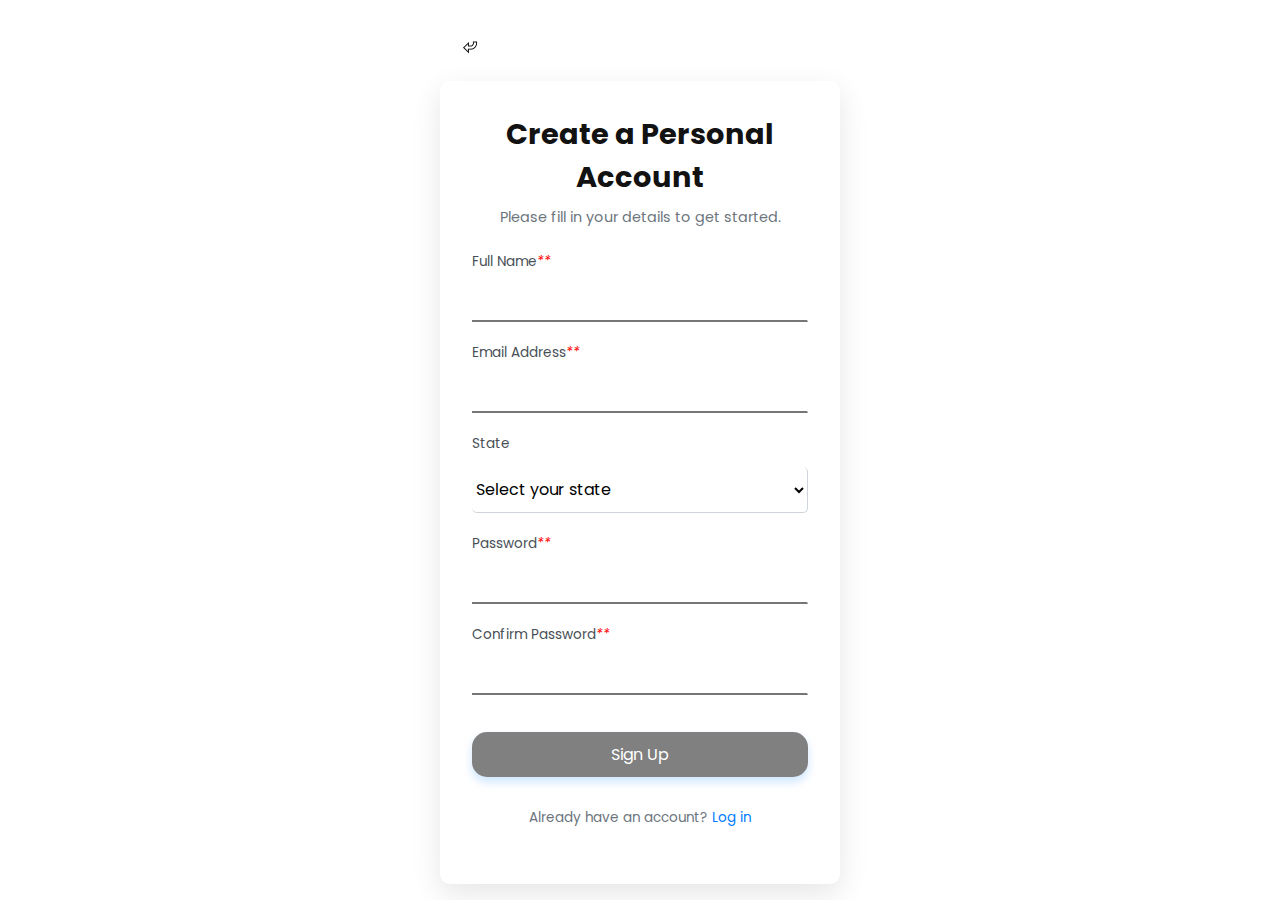
<file: indi.html>
<!DOCTYPE html>
<html lang="en">
<head>
  <meta charset="UTF-8">
  <meta name="viewport" content="width=device-width, initial-scale=1.0">
  <title>Individual Sign-Up</title>
  <link rel="stylesheet" href="https://cdnjs.cloudflare.com/ajax/libs/font-awesome/4.7.0/css/font-awesome.min.css">
  <link href="https://fonts.googleapis.com/css2?family=Poppins:wght@300;400;600&display=swap" rel="stylesheet">
  <link rel="stylesheet" href="indi.css">
</head>
<body>
  <style>

input {
  width: 100%;
  padding: 10px 0;
  margin: 5px 0;
  border-top: 0;
  border-left: 0;
  border-right: 1px solid rgb(255, 255, 255);
  outline: none;
  background: transparent;
}

select {
  width: 100%;
  padding: 12px;
  font-size: 1rem;
  border: 1px solid #ced4da;
  border-radius: 5px;
  outline: none;
  transition: border 0.3s ease-in-out, box-shadow 0.3s ease-in-out;
  font-family: 'poppins', sans-serif;
  width: 100%;
  padding: 10px 0;
  margin: 5px 0;
  border-top: 0;
  border-left: 0;
  outline: none;
  background: transparent;
  
}

#terick{
  color: red;
}

  input:focus {
    border-color: black;
    box-shadow: none;
  }

  body {
  font-family: 'poppins', sans-serif;
  background: white;
  display: flex;
  justify-content: center;
  align-items: center;
  height: 100vh;
  
}



.signup-card {
  background: white;
    border-radius: 10px;
    box-shadow: 0px 10px 30px rgba(0, 0, 0, 0.1);
    padding: 2rem;
    width: 400px;
    border: none;
    text-align: center;
}


.primary-btn {
  width: 100%;
    padding: 10px;
    font-size: 1rem;
    border: none;
    border-radius: 15px;
    cursor: pointer;
    font-family: 'poppins', sans-serif;
    transition: all 0.3s ease-in-out;
    margin-bottom: 15px;
    background: gray;
}

.primary-btn:hover {
    background: blue;
  }




  </style>
  <div class="contain">
    <div class="navbar">
      <div class="logo">
        <a href="Signup.html"><img src="left2.jpg" alt=""></a>
      </div>
    </div>
    
    <div class="container">
      <div class="signup-card">
        <h2>Create a Personal Account</h2>
        <p>Please fill in your details to get started.</p>

        <!-- Sign-Up Form -->
        <form action="indi_signup.php" method="POST" id="individual-signup-form">
          <div class="form-group">
            <label for="fullname">Full Name<i id="terick">**</i></label>
            <input type="text" name="fullname" id="fullname" placeholder="" required>
          </div>

          <div class="form-group">
            <label for="email">Email Address<i id="terick">**</i></label>
            <input type="email" name="email" id="email" placeholder="" required>
          </div>

          <div class="form-group">
            <label for="country">State</label>
            <select name="country" id="country" required>
              <option value="" disabled selected>Select your state</option>
              <option value="Lagos">Lagos</option>
              <option value="Abuja">Abuja</option>
              <option value="Port Harcourt">Port Harcourt</option>
            </select>
          </div>

          <div class="form-group">
            <label for="password">Password<i id="terick">**</i></label>
            <input type="password" name="password" id="password" placeholder="" required>
          </div>

          <div class="form-group">
            <label for="confirm-password">Confirm Password<i id="terick">**</i></label>
            <input type="password" name="confirm_password" id="confirm-password" placeholder="" required>
          </div>

          <button type="submit" class="btn primary-btn">Sign Up</button>
        </form>

        <p class="redirect-text">
          Already have an account? <a href="loginn.php">Log in</a>
        </p>
      </div>
    </div>
  </div>

  <script>
    // JavaScript Validation for Password Match
    document.querySelector('form').addEventListener('submit', function (e) {
      const password = document.getElementById('password');
      const confirmPassword = document.getElementById('confirm-password');
      let isValid = true;

      if (password.value !== confirmPassword.value) {
        isValid = false;

        // Add the error class
        password.classList.add('error');
        confirmPassword.classList.add('error');

        // Display an error message (optional)
        if (!document.querySelector('.error-message')) {
          const errorMessage = document.createElement('p');
          errorMessage.textContent = "Passwords do not match.";
          errorMessage.classList.add('error-message');
          confirmPassword.parentNode.appendChild(errorMessage);
        }
      } else {
        // Remove error class if passwords match
        password.classList.remove('error');
        confirmPassword.classList.remove('error');

        // Remove error message
        const errorMessage = document.querySelector('.error-message');
        if (errorMessage) {
          errorMessage.remove();
        }
      }

      if (!isValid) {
        e.preventDefault(); // Prevent form submission
      }
    });
  </script>
  
</body>
</html>
</file>
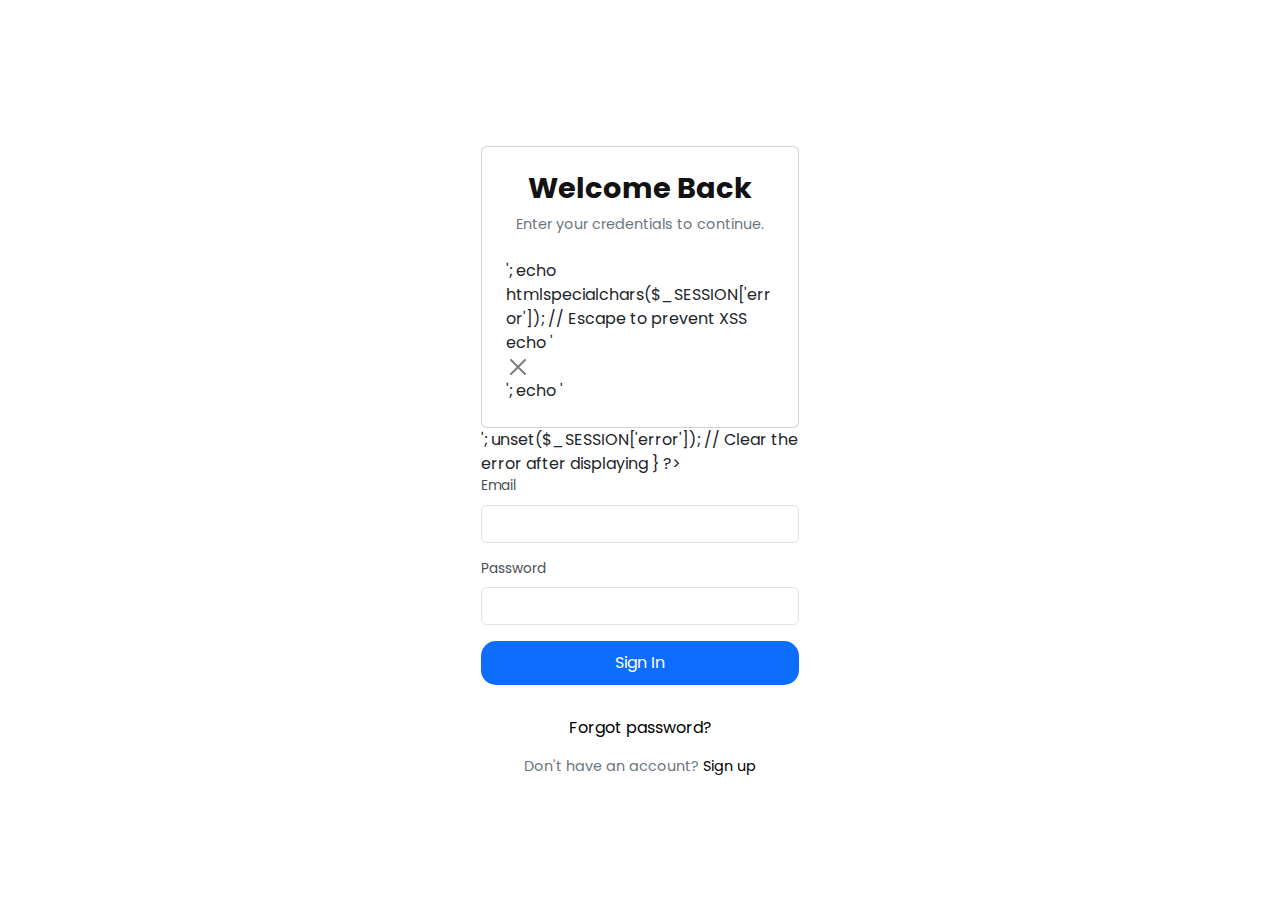
<file: Login.html>
<!DOCTYPE html>
<html lang="en">
<head>
  <meta charset="UTF-8">
  <meta name="viewport" content="width=device-width, initial-scale=1.0">
  <title>Login Page</title>
  <link rel="stylesheet" href="https://cdnjs.cloudflare.com/ajax/libs/font-awesome/4.7.0/css/font-awesome.min.css">
  <link href="https://cdn.jsdelivr.net/npm/bootstrap@5.1.3/dist/css/bootstrap.min.css" rel="stylesheet">
  <link href="https://fonts.googleapis.com/css2?family=Poppins:wght@300;400;600&display=swap" rel="stylesheet">
  <link rel="stylesheet" href="login.css">
</head>
<body>
  <div class="container mt-5">
    <div class="row justify-content-center">
      <div class="col-md-6">
        <div class="card p-4">
          <h2 class="text-center">Welcome Back</h2>
          <p class="text-center">Enter your credentials to continue.</p>

          <!-- Display Bootstrap Alert for Errors -->
          <?php
          session_start();
          if (isset($_SESSION['error'])) {
              echo '<div class="alert alert-danger alert-dismissible fade show" role="alert">';
              echo htmlspecialchars($_SESSION['error']); // Escape to prevent XSS
              echo '<button type="button" class="btn-close" data-bs-dismiss="alert" aria-label="Close"></button>';
              echo '</div>';
              unset($_SESSION['error']); // Clear the error after displaying
          }
          ?>

          <!-- Login Form -->
           
          <form action="login.php" method="POST">
            <div class="mb-3">
              <label for="email" class="form-label">Email</label>
              <input type="email" name="email" id="email" class="form-control" required>
            </div>
            <div class="mb-3">
              <label for="password" class="form-label">Password</label>
              <input type="password" name="password" id="password" class="form-control" required>
            </div>
            <button type="submit" class="btn btn-primary w-100">Sign In</button>
          </form>

          <div class="text-center mt-3">
            <a href="forgot-password.html" class="text-decoration-none">Forgot password?</a>
          </div>
          <p class="text-center mt-3">
            Don't have an account? <a href="Signup.html" class="text-decoration-none">Sign up</a>
          </p>
        </div>
      </div>
    </div>
  </div>

  <script src="https://cdn.jsdelivr.net/npm/bootstrap@5.1.3/dist/js/bootstrap.bundle.min.js"></script>
</body>
</html>
</file>
<file: indi.css>
* {
  margin: 0;
  padding: 0;
  box-sizing: border-box;
}

body {
  font-family: 'poppins', sans-serif;
  background: white;
  display: flex;
  justify-content: center;
  align-items: center;
  height: 100vh;
  
}

.contain {
  max-width: 1300px;
  margin: auto;
  padding-left: 25px;
  padding-right: 25px;
}

.contain img {
  width: 20px;
}

.navbar {
  display: flex;
  align-items: center;
  padding: 20px;
}

.logo {
  animation: slideTop 2s ease forwards;
}

.container {
  display: flex;
  justify-content: center;
  align-items: center;
  width: 100%;
}

.signup-card {
  background: white;
    border-radius: 10px;
    box-shadow: 0px 10px 30px rgba(0, 0, 0, 0.1);
    padding: 2rem;
    width: 400px;
    border: none;
    text-align: center;
}

h2 {
  font-size: 1.8rem;
  font-weight: 700;
  color: #121212;
  margin-bottom: 0.5rem;
}

p {
  color: #6c757d;
  font-size: 0.9rem;
  margin-bottom: 1.5rem;
}

form {
  margin-top: 1.5rem;
}

.form-group {
  margin-bottom: 1rem;
  text-align: left;
}

label {
  font-size: 0.85rem;
  color: #495057;
  margin-bottom: 0.5rem;
  display: block;
}

select {
  width: 100%;
  padding: 12px;
  font-size: 1rem;
  border: 1px solid #ced4da;
  border-radius: 5px;
  outline: none;
  transition: border 0.3s ease-in-out, box-shadow 0.3s ease-in-out;
  font-family: 'poppins', sans-serif;
  width: 100%;
  padding: 10px 0;
  margin: 5px 0;
  border-top: 0;
  border-left: 0;
  border-right: 1px solid rgb(255, 255, 255);
  outline: none;
  background: transparent;
  
}

input {
  width: 100%;
  padding: 10px 0;
  margin: 5px 0;
  border-top: 0;
  border-left: 0;
  border-right: 1px solid rgb(255, 255, 255);
  outline: none;
  background: transparent;
}



/* Red border for mismatched passwords */
input.error {
  border-color: red !important;
  box-shadow: 0 0 5px rgba(255, 0, 0, 0.5);
}

/* Optional: Red text for error message */
.error-message {
  color: red;
  font-size: 0.85rem;
  margin-top: 0.5rem;
}

.btn {
  width: 100%;
  padding: 10px;
  font-size: 1rem;
  border: none;
  border-radius: 5px;
  cursor: pointer;
  transition: all 0.3s ease-in-out;
}

.primary-btn {
  background: #007bff;
  color: #ffffff;
  margin-top: 1rem;
  box-shadow: 0 5px 10px rgba(0, 123, 255, 0.2);
}

.primary-btn:hover {
  background: #0056b3;
}

.redirect-text {
  font-size: 0.85rem;
  margin-top: 1rem;
}

.redirect-text a {
  color: #007bff;
  text-decoration: none;
}

.redirect-text a:hover {
  text-decoration: underline;
}

/* Tablets and small desktops */
@media (max-width: 768px) {
  .signup-card {
    width: 90%;
    padding: 1.5rem;
  }

  h2 {
    font-size: 1.5rem;
  }

  p {
    font-size: 0.85rem;
  }

  .btn {
    font-size: 0.9rem;
  }
}

/* Mobile devices */
@media (max-width: 480px) {
  body {
    flex-direction: column;
    height: auto;
    padding: 20px;
  }

  .signup-card {
    width: 95%;
    padding: 1rem;
  }

  h2 {
    font-size: 1.3rem;
  }

  p {
    font-size: 0.8rem;
  }

  .btn {
    font-size: 0.8rem;
    padding: 8px;
  }

  select, input {
    padding: 10px;
    font-size: 0.85rem;
  }
}
</file>
<file: login.css>
/* General Reset */
* {
    margin: 0;
    padding: 0;
    box-sizing: border-box;
  }
  
  body {
    font-family: 'poppins', sans-serif;
    background: white;
    display: flex;
    justify-content: center;
    align-items: center;
    height: 100vh;
    margin: 0;
  }
  
  .container {
    display: flex;
    justify-content: center;
    align-items: center;
    width: 100%;
  }
  
  .login-card {
    background: #ffffff;
    border-radius: 10px;
    box-shadow: 0px 10px 30px rgba(0, 0, 0, 0.1);
    padding: 2rem;
    width: 400px;
    border: none;
    text-align: center;
  }

  .navbar{
    display: flex;
    align-items: center;
    padding: 20px;
    }

    .logo{
      animation: slideTop 2s ease forwards;
  }

   a{
    text-decoration: none;
    color: black;

  }

  .contain{
    max-width: 1300px;
    margin: auto;
    padding-left: 25px;
    padding-right: 25px;
}

.contain img{
  width: 20px ;
}
  
  h2 {
    font-size: 1.8rem;
    font-weight: 700;
    color: #121212;
    margin-bottom: 0.5rem;
  }
  
  p {
    color: #6c757d;
    font-size: 0.9rem;
    margin-bottom: 1.5rem;
  }
  
  .form-group {
    margin-bottom: 1rem;
    text-align: left;
    top: 180px;
width: 280px;
  }
  
  label {
    font-size: 0.85rem;
    color: #495057;
    margin-bottom: 0.5rem;
    display: block;
  }
  
  input {
  width: 100%;
padding: 10px 0;
margin: 5px 0;
border-top: 0;
border-left: 0;
border-right: 1px solid rgb(255, 255, 255);
outline: none;
background: transparent;
  }

  #terick{
    color: red;
  }
  

  input[type = "checkbox"]{
    appearance: none;
    width: 4px;
    height: 4px;
    border: 1px solid #007bff;
    border-radius: 4px;
    cursor: pointer;
    position: relative;
    outline: none;
  }

  input[type = "checkbox"]:checked{
    background-color: #007bff;
    border-color: #0056b3;
  }
  
  input[type = "checkbox"]:checked::after{
    content: "";
    position: absolute;
    top: 4px;
    left: 7px;
    width: 5px;
    height: 10px;
    border: solid white;
    border-width: 0 2px 2px 0;
    transform: rotate(45deg);
  }


  .form-options {
    display: flex;
    justify-content: space-between;
    align-items: center;
    margin-bottom: 1rem;
  }
  
  .form-options label {
    font-size: 0.85rem;
    color: #495057;
  }


  
  .forgot-password {
    font-size: 0.85rem;
    color: #007bff;
    text-decoration: none;
  }
  
  .forgot-password:hover {
    text-decoration: underline;
  }
  
  .btn {
    width: 100%;
    padding: 10px;
    font-size: 1rem;
    border: none;
    border-radius: 15px;
    cursor: pointer;
    font-family: 'poppins', sans-serif;
    transition: all 0.3s ease-in-out;
    margin-bottom: 15px;
  }


  .btn:hover{
    background: wheat;
  }

  
  .primary-btn {
    background: wheat;
    color: #ffffff;
    margin-bottom: 1rem;
    box-shadow: 0 5px 10px rgba(0, 123, 255, 0.2);
  }
  
  .primary-btn:hover {
    background: blue;
  }
  
  .divider {
    font-size: 0.85rem;
    color: #6c757d;
    position: relative;
    margin: 1rem 0;
  }
  
  .divider span {
    background: #ffffff;
    padding: 0 10px;
    position: relative;
    z-index: 1;
  }
  
  .divider::before,
  .divider::after {
    content: '';
    height: 1px;
    background: #dee2e6;
    width: 40%;
    position: absolute;
    top: 50%;
  }
  
  .divider::before {
    left: 0;
  }
  
  .divider::after {
    right: 0;
  }
  
  .social-login {
    display: flex;
    gap: 1rem;
    justify-content: center;
  }
  
  .social-btn {
    display: flex;
    align-items: center;
    gap: 0.5rem;
    background: #f8f9fc;
    border: 1px solid #ced4da;
    color: #495057;
    padding: 10px;
    border-radius: 5px;
    font-size: 0.9rem;
    width: 45%;
    justify-content: center;
    box-shadow: 0px 5px 10px rgba(0, 0, 0, 0.05);
    cursor: pointer;
  }
  
  .social-btn img {
    width: 20px;
    height: 20px;
  }
  
  .social-btn:hover {
    background: #e9ecef;
  }
  
  .signup-text {
    font-size: 0.85rem;
    color: #495057;
    margin-top: 1rem;
  }
  
  .signup-text a {
    color: #007bff;
    text-decoration: none;
  }
  
  .signup-text a:hover {
    text-decoration: underline;
  }
</file>
